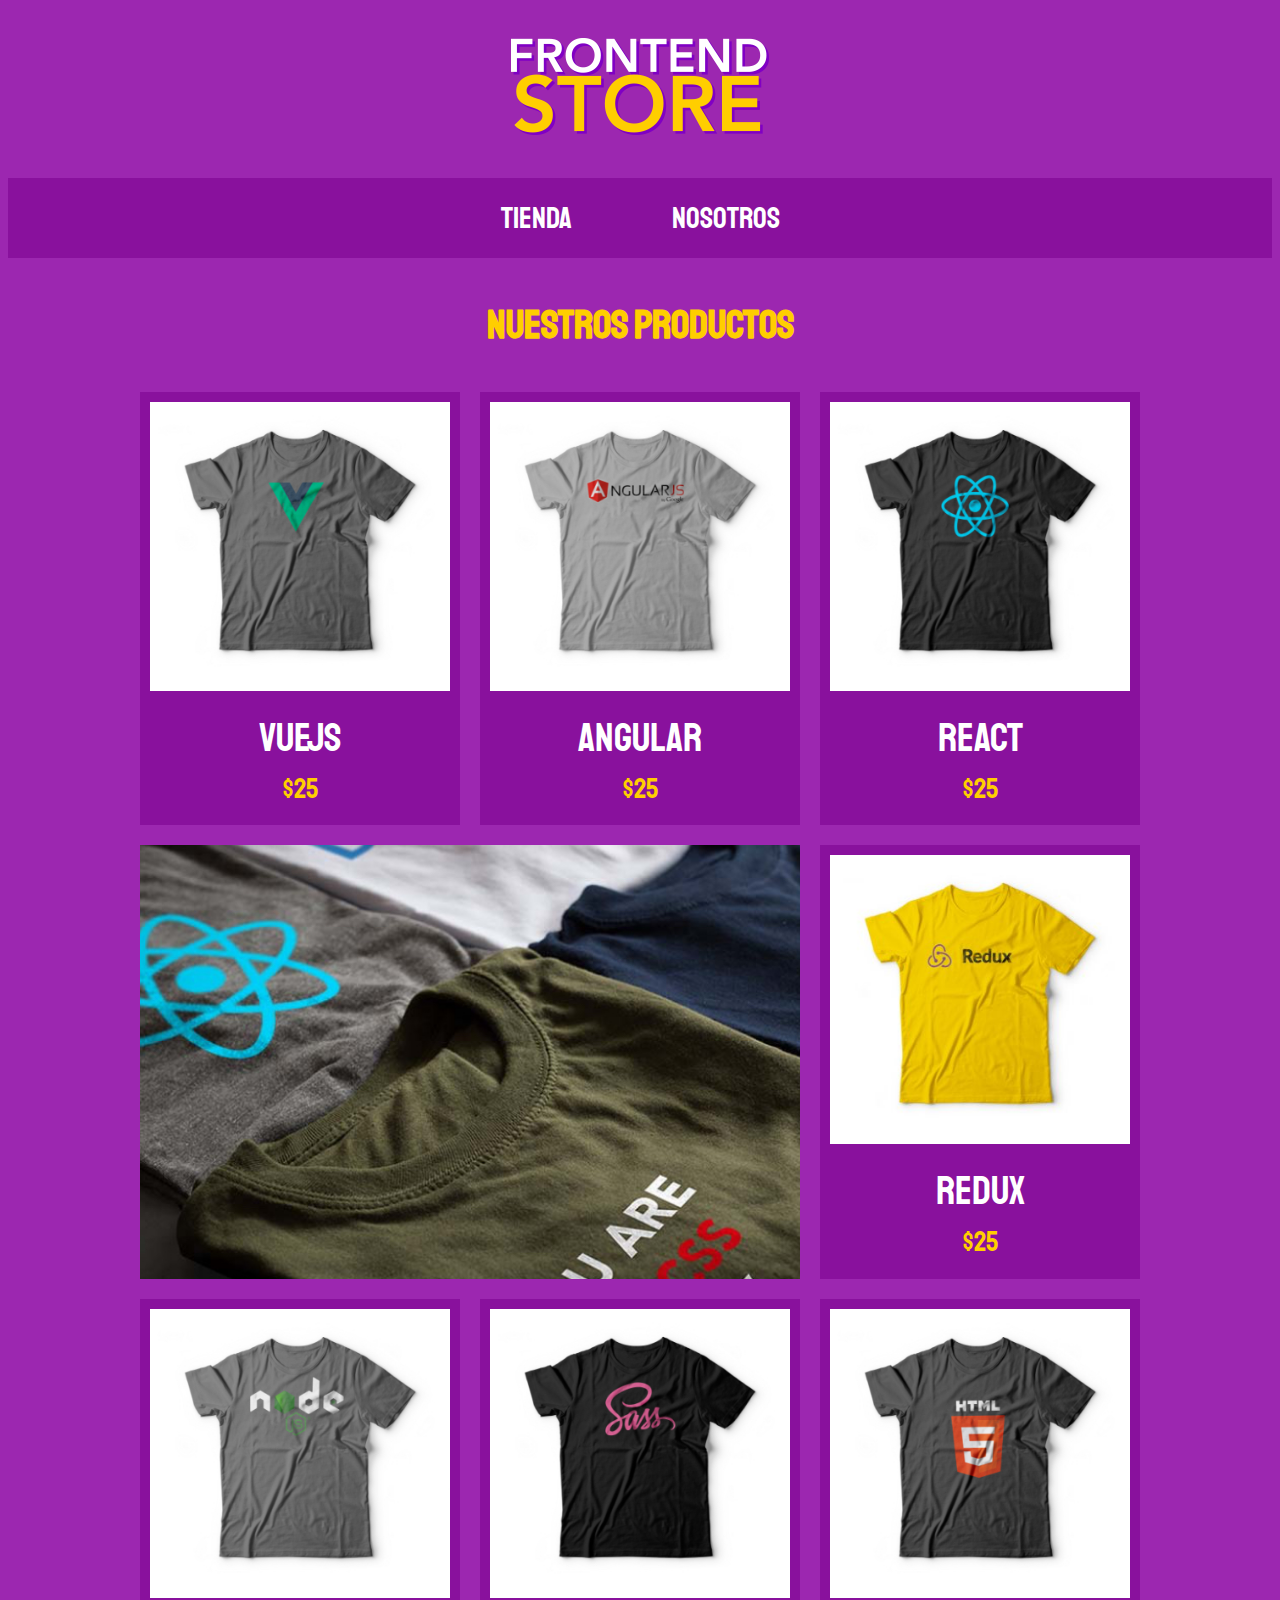
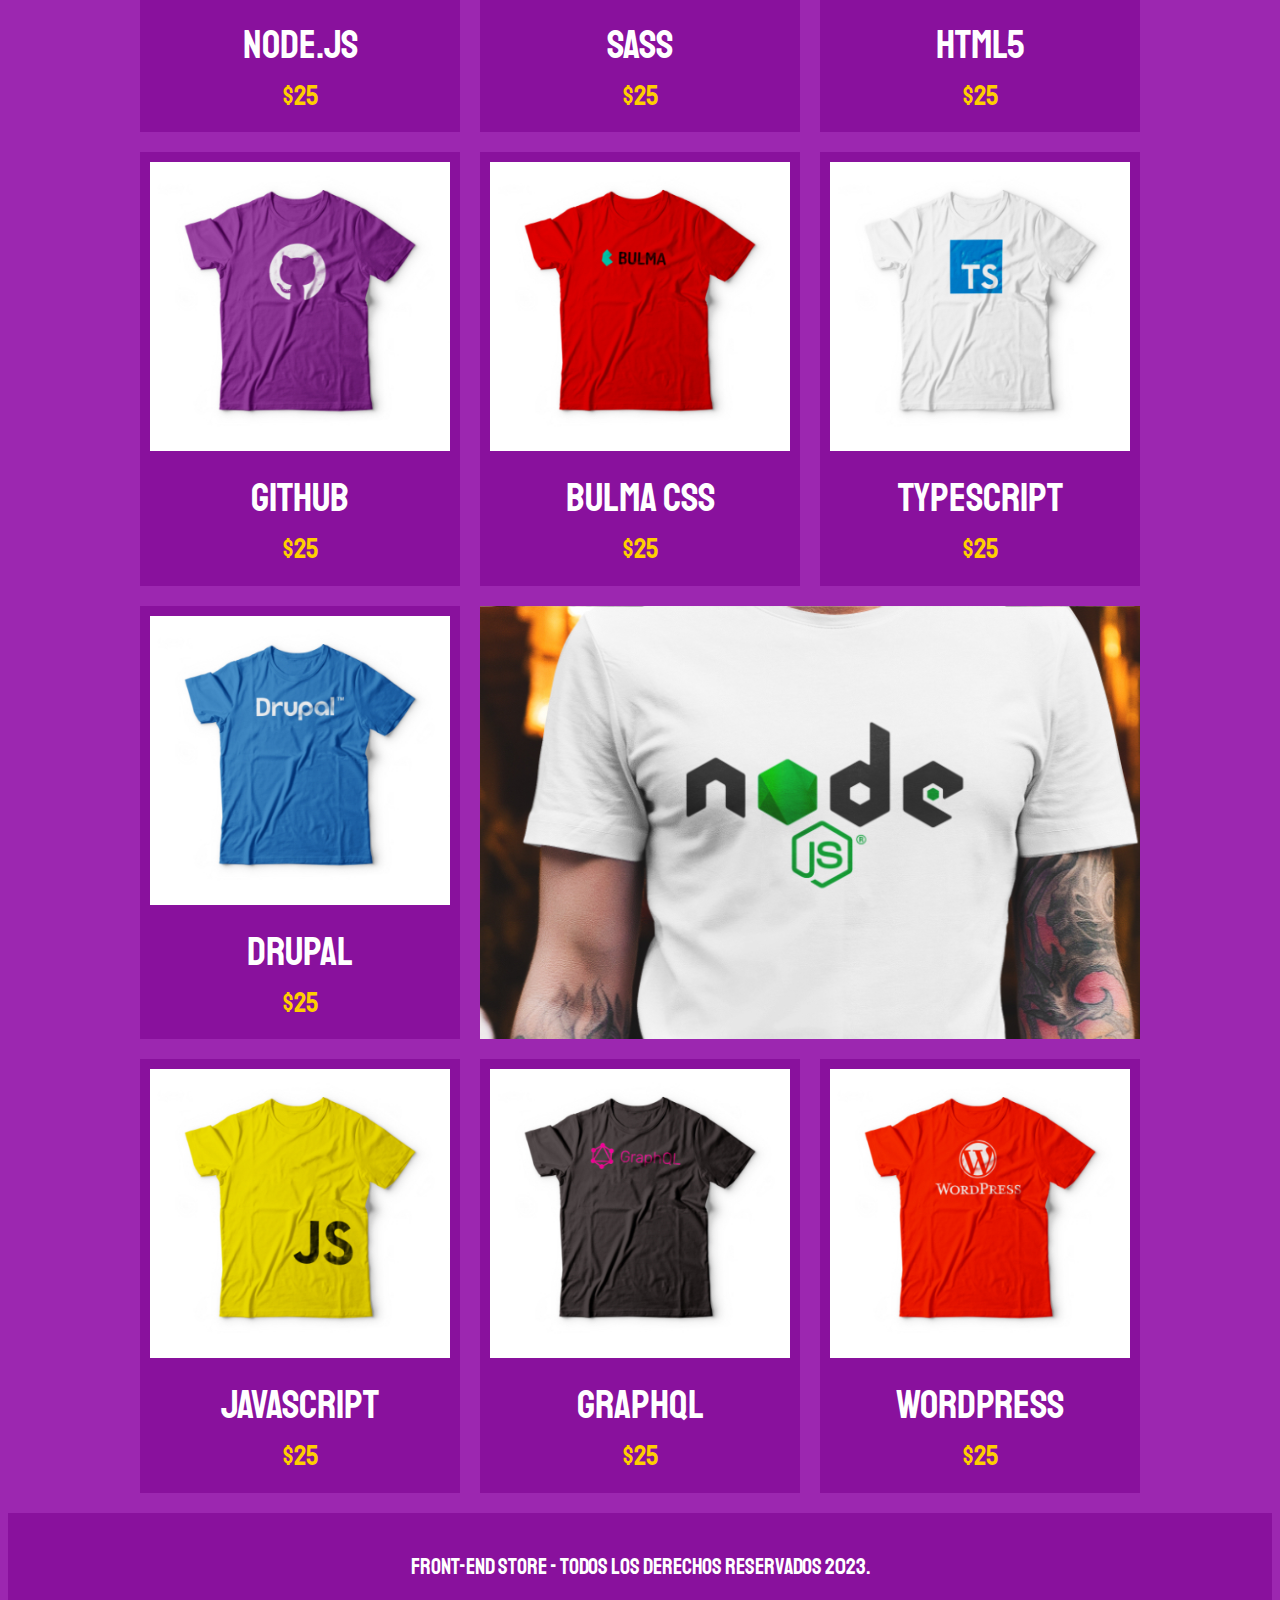
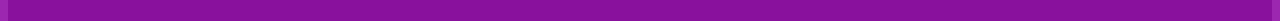
<file: docs/index.html>
<!DOCTYPE html>
<html lang="en">
<head>
    <meta charset="UTF-8">
    <meta name="viewport" content="width=device-width, initial-scale=1, shrink-to-fit=no">
    <meta http-equiv="X-UA-Compatible" content="ie=edge">
    <link href="https://fonts.googleapis.com/css?family=Staatliches" rel="stylesheet">
    <link rel="stylesheet" href="https://necolas.github.io/normalize.css/8.0.1/normalize.css">
    <link rel="stylesheet" href="css/style.css">
    <title>Front End Store - CSS Grid</title>
</head>
<body class="footer-fijo">

    <header class="site-header">
        <a href="./index.html">
            <img src="./img/logo.png" alt="Logo FrontendStore">
        </a>
    </header>
    

    <div class="barra">
        <nav class="nav">
            <a href="./index.html">Tienda</a>
            <a href="./nosotros.html">Nosotros</a>
        </nav>
    </div>


    <main>
        <h1>Nuestros Productos</h1>

        <div class="lista-productos contenedor">
            <div class="producto">
                <img src="./img/1.jpg" alt="producto">
                <div class="contenido-producto">
                    <a href="./producto.html"><p class="titulo">VueJS</p></a>
                    <p class="precio">$25</p>
                </div>
            </div> <!-- producto -->
            <div class="producto">
                <img src="./img/2.jpg" alt="producto">
                <div class="contenido-producto">
                    <a href="./producto.html"><p class="titulo">Angular</p></a>
                    <p class="precio">$25</p>
                </div>
            </div> <!-- producto -->
            <div class="producto">
                <img src="./img/3.jpg" alt="producto">
                <div class="contenido-producto">
                    <a href="./producto.html"><p class="titulo">React</p></a>
                    <p class="precio">$25</p>
                </div>
            </div> <!-- producto -->
            <div class="producto">
                <img src="./img/4.jpg" alt="producto">
                <div class="contenido-producto">
                    <a href="./producto.html"><p class="titulo">Redux</p></a>
                    <p class="precio">$25</p>
                </div>
            </div> <!-- producto -->
            <div class="producto">
                <img src="./img/5.jpg" alt="producto">
                <div class="contenido-producto">
                    <a href="./producto.html"><p class="titulo">Node.js</p></a>
                    <p class="precio">$25</p>
                </div>
            </div> <!-- producto -->
            <div class="producto">
                <img src="./img/6.jpg" alt="producto">
                <div class="contenido-producto">
                    <a href="./producto.html"><p class="titulo">SASS</p></a>
                    <p class="precio">$25</p>
                </div>
            </div> <!-- producto -->
            <div class="producto">
                <img src="./img/7.jpg" alt="producto">
                <div class="contenido-producto">
                    <a href="./producto.html"><p class="titulo">HTML5</p></a>
                    <p class="precio">$25</p>
                </div>
            </div> <!-- producto -->
            <div class="producto">
                <img src="./img/8.jpg" alt="producto">
                <div class="contenido-producto">
                    <a href="./producto.html"><p class="titulo">Github</p></a>
                    <p class="precio">$25</p>
                </div>
            </div> <!-- producto -->
            <div class="producto">
                <img src="./img/9.jpg" alt="producto">
                <div class="contenido-producto">
                    <a href="./producto.html"><p class="titulo">Bulma CSS</p></a>
                    <p class="precio">$25</p>
                </div>
            </div> <!-- producto -->
            <div class="producto">
                <img src="./img/10.jpg" alt="producto">
                <div class="contenido-producto">
                    <a href="./producto.html"><p class="titulo">TypeScript</p></a>
                    <p class="precio">$25</p>
                </div>
            </div> <!-- producto -->
            <div class="producto">
                <img src="./img/11.jpg" alt="producto">
                <div class="contenido-producto">
                    <a href="./producto.html"><p class="titulo">Drupal</p></a>
                    <p class="precio">$25</p>
                </div>
            </div> <!-- producto -->
            <div class="producto">
                <img src="./img/12.jpg" alt="producto">
                <div class="contenido-producto">
                    <a href="./producto.html"><p class="titulo">JavaScript</p></a>
                    <p class="precio">$25</p>
                </div>
            </div> <!-- producto -->
            <div class="producto">
                <img src="./img/13.jpg" alt="producto">
                <div class="contenido-producto">
                    <a href="./producto.html"><p class="titulo">GraphQL</p></a>
                    <p class="precio">$25</p>
                </div>
            </div> <!-- producto -->
            <div class="producto">
                <img src="./img/14.jpg" alt="producto">
                <div class="contenido-producto">
                    <a href="./producto.html"><p class="titulo">WordPress</p></a>
                    <p class="precio">$25</p>
                </div>
            </div> <!-- producto -->
            <div class="grafico grafico-1"></div>
            <div class="grafico grafico-2"></div>
        </div>
    </main>

    
    <footer class="site-footer">
        <p class="copyright">
            Front-End Store - Todos Los Derechos Reservados 2023.
        </p>
    </footer>

</body>
</html>
</file>
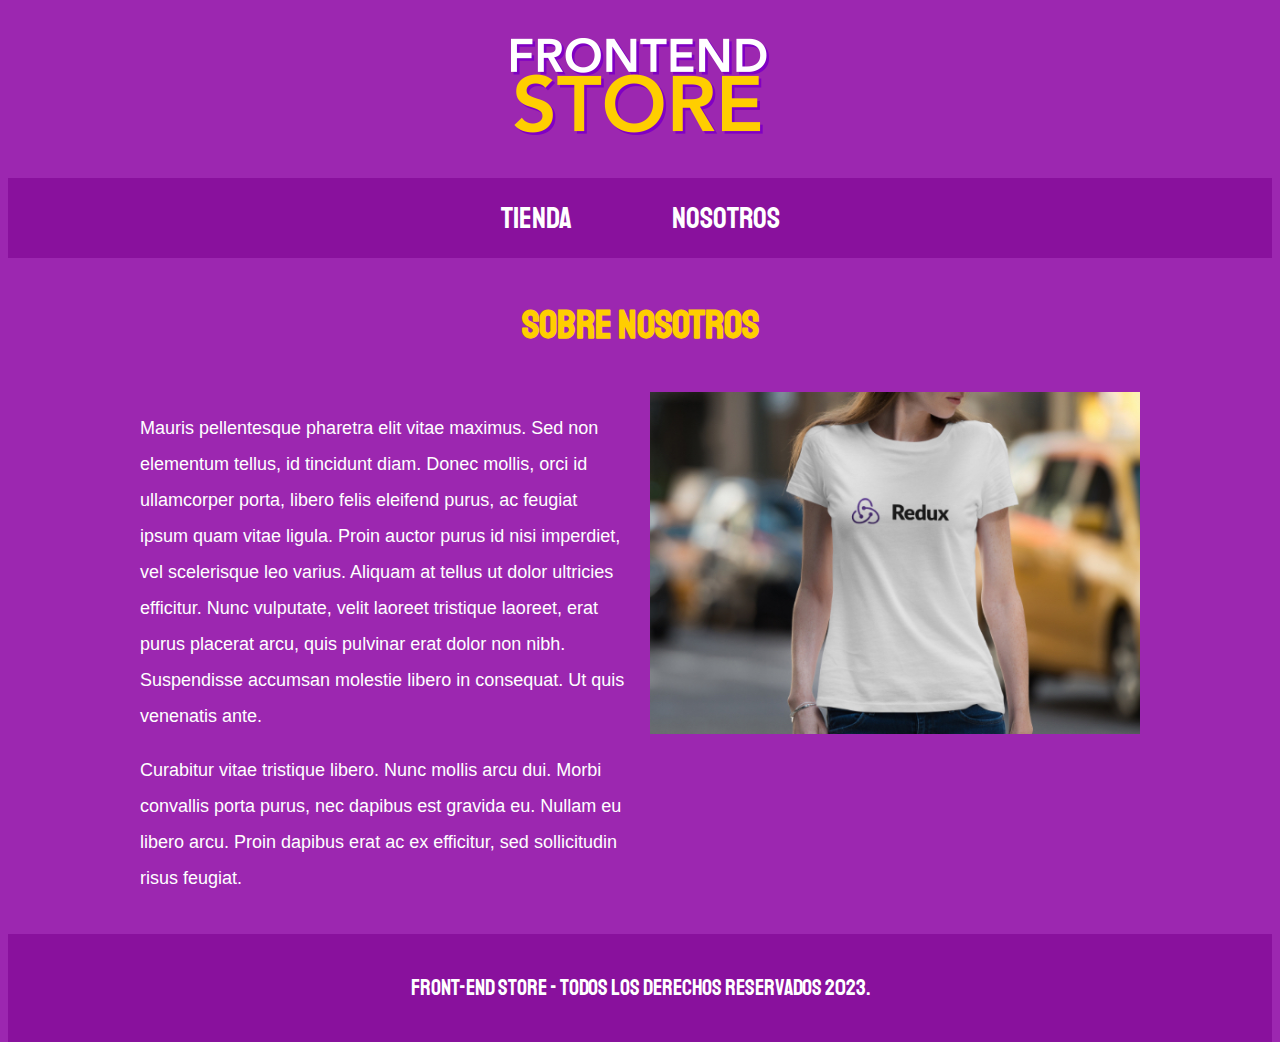
<file: docs/nosotros.html>
<!DOCTYPE html>
<html lang="en">
<head>
    <meta charset="UTF-8">
    <meta name="viewport" content="width=device-width, initial-scale=1, shrink-to-fit=no">
    <meta http-equiv="X-UA-Compatible" content="ie=edge">
    <link href="https://fonts.googleapis.com/css?family=Staatliches" rel="stylesheet">
    <link rel="stylesheet" href="https://necolas.github.io/normalize.css/8.0.1/normalize.css">
    <link rel="stylesheet" href="css/style.css">
    <title>Front End Store - CSS Grid</title>
</head>
<body class="footer-fijo">

    <header class="site-header">
        <a href="./index.html">
            <img src="./img/logo.png" alt="Logo FrontendStore">
        </a>
    </header>
    

    <div class="barra">
        <nav class="nav">
            <a href="./index.html">Tienda</a>
            <a href="./nosotros.html">Nosotros</a>
        </nav>
    </div>
    

    <main class="contenedor">
        <h1>Sobre Nosotros</h1>
        <div class="contenedor-informacion">
            <div class="texto-nosotros">
                <p>Mauris pellentesque pharetra elit vitae maximus. Sed non elementum tellus, id tincidunt diam.
                Donec mollis, orci id ullamcorper porta, libero felis eleifend purus, ac feugiat ipsum quam vitae ligula.
                Proin auctor purus id nisi imperdiet, vel scelerisque leo varius. Aliquam at tellus ut dolor ultricies efficitur.
                Nunc vulputate, velit laoreet tristique laoreet, erat purus placerat arcu, quis pulvinar erat dolor non nibh.
                Suspendisse accumsan molestie libero in consequat. Ut quis venenatis ante.</p>

                <p>Curabitur vitae tristique libero. Nunc mollis arcu dui. Morbi convallis porta purus, nec dapibus est gravida eu.
                Nullam eu libero arcu. Proin dapibus erat ac ex efficitur, sed sollicitudin risus feugiat.</p>
            </div>
            <img src="./img/nosotros.jpg" alt="Imagen Nosotros">
        </div>
    </main>


    <footer class="site-footer">
        <p class="copyright">
            Front-End Store - Todos Los Derechos Reservados 2023.
        </p>
    </footer>

</body>
</html>
</file>
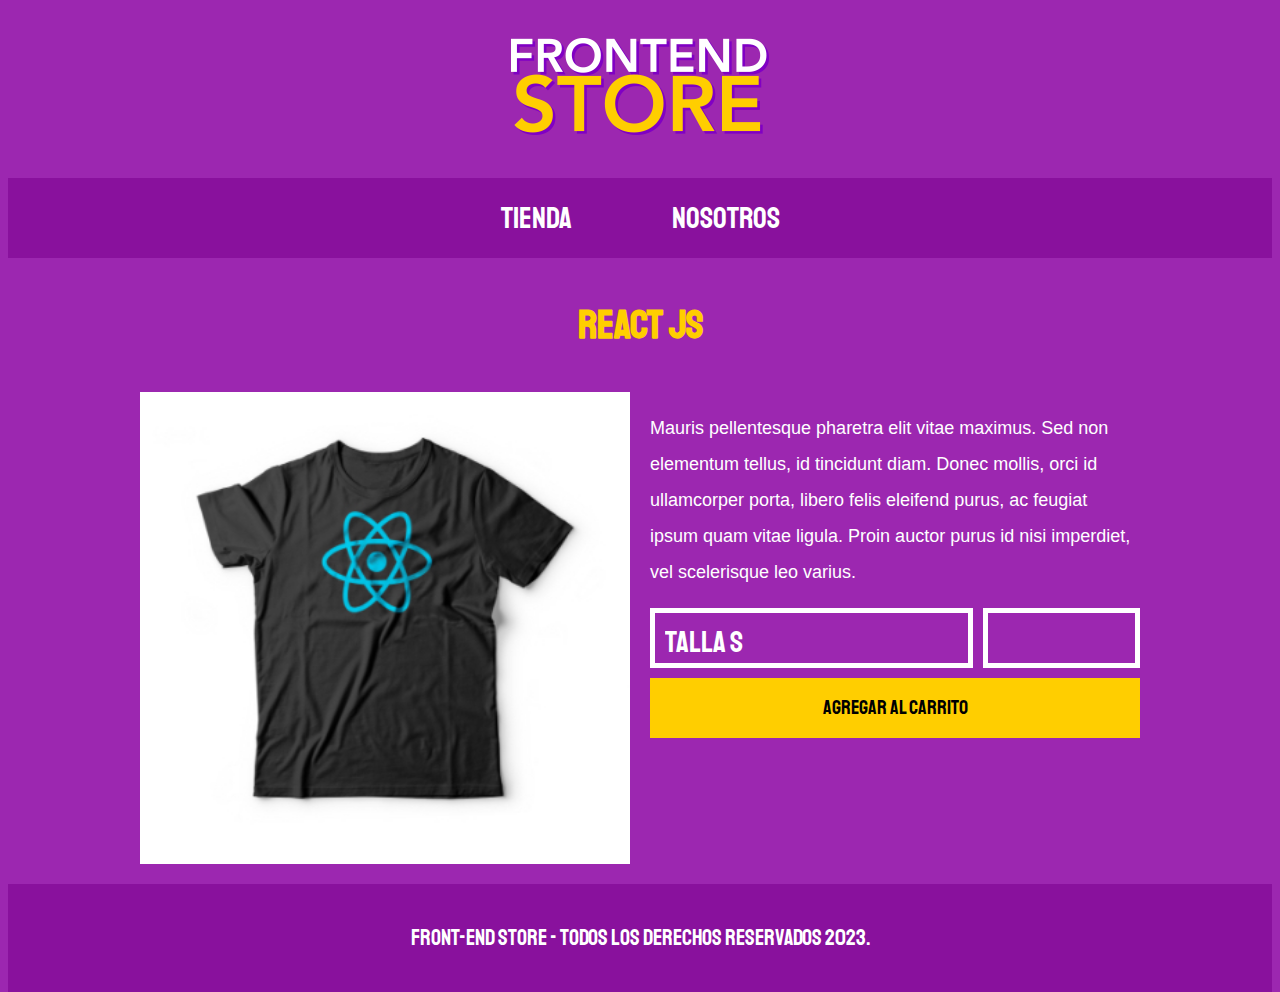
<file: docs/producto.html>
<!DOCTYPE html>
<html lang="en">
<head>
    <meta charset="UTF-8">
    <meta name="viewport" content="width=device-width, initial-scale=1, shrink-to-fit=no">
    <meta http-equiv="X-UA-Compatible" content="ie=edge">
    <link href="https://fonts.googleapis.com/css?family=Staatliches" rel="stylesheet">
    <link rel="stylesheet" href="https://necolas.github.io/normalize.css/8.0.1/normalize.css">
    <link rel="stylesheet" href="css/style.css">
    <title>Front End Store - CSS Grid</title>
</head>
<body class="footer-fijo">

    <header class="site-header">
        <a href="./index.html">
            <img src="./img/logo.png" alt="Logo FrontendStore">
        </a>
    </header>
    

    <div class="barra">
        <nav class="nav">
            <a href="./index.html">Tienda</a>
            <a href="./nosotros.html">Nosotros</a>
        </nav>
    </div>
    

    <main class="contenedor">
        <h1>React JS</h1>
        <div class="contenedor-informacion">
            <img src="./img/3.jpg" alt="Imagen Producto" class="imagen-producto">
            <div class="contenido">
                <p>Mauris pellentesque pharetra elit vitae maximus. Sed non elementum tellus, id tincidunt diam.
                Donec mollis, orci id ullamcorper porta, libero felis eleifend purus, ac feugiat ipsum quam vitae ligula.
                Proin auctor purus id nisi imperdiet, vel scelerisque leo varius.</p>
            
                <form action="#" class="formulario-pedido">
                    <select class="talla campo">
                        <option value="S">Talla S</option>
                        <option value="M">Talla M</option>
                        <option value="L">Talla L</option>
                    </select>

                    <input type="number" min="1" class="cantidad campo">

                    <input type="submit" class="boton" value="Agregar Al Carrito">
                </form>
            </div>
        </div>
    </main>


    <footer class="site-footer">
        <p class="copyright">
            Front-End Store - Todos Los Derechos Reservados 2023.
        </p>
    </footer>
    
</body>
</html>
</file>
<file: docs/css/style.css>
:root {
    --fuentePrincipal: 'Staatliches', cursive;

    --primario: #9C27B0;
    --primarioOscuro: #89119D;
    --secundario: #FFCE00;
}
html {
    box-sizing: border-box;
    min-height: 100%;
    font-size: 62.5%;
    height: 100%;
}
*, *::before, *::after {
    box-sizing: inherit;
}
body {
    min-height: 100%;
    background-color: var(--primario);
    line-height: 2;
    font-size: 2rem;
}
body.footer-fijo {
    display: flex;
    flex-direction: column;
    min-height: 100vh;
}
body.footer-fijo main {
    flex: 1;
}

/** Globales **/
img {
    max-width: 100%;
}
h1 {
    color: var(--secundario);
    text-align: center;
    font-size: 4rem;
    font-family: var(--fuentePrincipal);
}
p {
    font-size: 1.8rem;
    font-family: Arial, Helvetica, sans-serif;
    color: #ffffff;
}
.contenedor {
    max-width: 1000px;
    width: 95%;
    margin: 0 auto;
}

.site-header {
    display: grid;
    justify-content: center;
    padding: 3rem 0;
}

/** Navegacion **/
.barra {
    background-color: var(--primarioOscuro);
    padding: 1rem 0;
}
.barra .nav {
    display: grid;
    grid-template-columns: repeat(2, auto);
    column-gap: 10rem;
    justify-content: center;
}
.barra .nav a {
    font-family: var(--fuentePrincipal);
    font-size: 3rem;
    text-align: center;
    color: #ffffff;
    text-decoration: none;
    transition: color .2s ease-in-out;
}
.barra .nav a:hover {
    color: var(--secundario);
}

/** Lista Productos **/
.lista-productos {
    display: grid;
    grid-template-columns: repeat(2, 1fr);
    grid-gap: 2rem;
}
@media (min-width: 768px) {
    .lista-productos {
        grid-template-columns: repeat(3, 1fr);
    }
}
.producto {
    background-color: var(--primarioOscuro);
    padding: 1rem;
}
.contenido-producto p {
    font-family: var(--fuentePrincipal);
    color: #fff;
    text-align: center;
    margin: 1rem 0;
    line-height: 1.2;
}
.contenido-producto a {
    text-decoration: none;
}
.contenido-producto .titulo {
    font-size: 4rem;
}
.contenido-producto .precio {
    font-size: 2.8rem;
    color: var(--secundario);
}
.grafico {
    min-height: 300px;
    grid-column: 1 / 3;
    background-size: cover;
    background-position: center center;
}
.grafico-1 {
    background-image: url(../img/grafico1.jpg);
    grid-row: 2 / 3;
}
.grafico-2 {
    background-image: url(../img/grafico2.jpg);
    grid-row: 8 / 9;
}
@media (min-width: 768px) {
    .grafico-2 {
        grid-row: 5 / 6;
        grid-column: 2 / 4;
    }
}

/** Footer **/
.site-footer {
    background-color: var(--primarioOscuro);
    padding: 1rem 0;
    margin-top: 2rem;
}
.copyright {
    font-family: var(--fuentePrincipal);
    color: #ffffff;
    font-size: 2.2rem;
    text-align: center;
}


.contenedor-informacion {
    display: grid;
    grid-template-columns: repeat(auto-fit, minmax(300px, 1fr));
    column-gap: 2rem;
}

/** Pedido **/
.imagen-producto {
    width: 100%;
}
.formulario-pedido {
    display: grid;
    grid-template-columns: repeat(3, 1fr);
    grid-template-rows: repeat(2, 6rem);
    grid-gap: 1rem;
}
.campo {
    background-color: transparent;
    border: 5px solid #ffffff;
    font-family: var(--fuentePrincipal);
    font-size: 3rem;
    color: #ffffff;
    padding: 1rem;
    width: 100%;
}
.talla {
    appearance: none;
    -webkit-appearance: none;
    border-radius: 0;
    -webkit-border-radius: 0;
    grid-column: 1 / 3;
}
.boton {
    background-color: var(--secundario);
    font-size: 2rem;
    font-family: var(--fuentePrincipal);
    border: none;
    transition: background-color .3s ease;
    grid-column: 1 / 4;
}
.boton:hover {
    cursor: pointer;
    background-color: #E9BB02;
}
</file>
